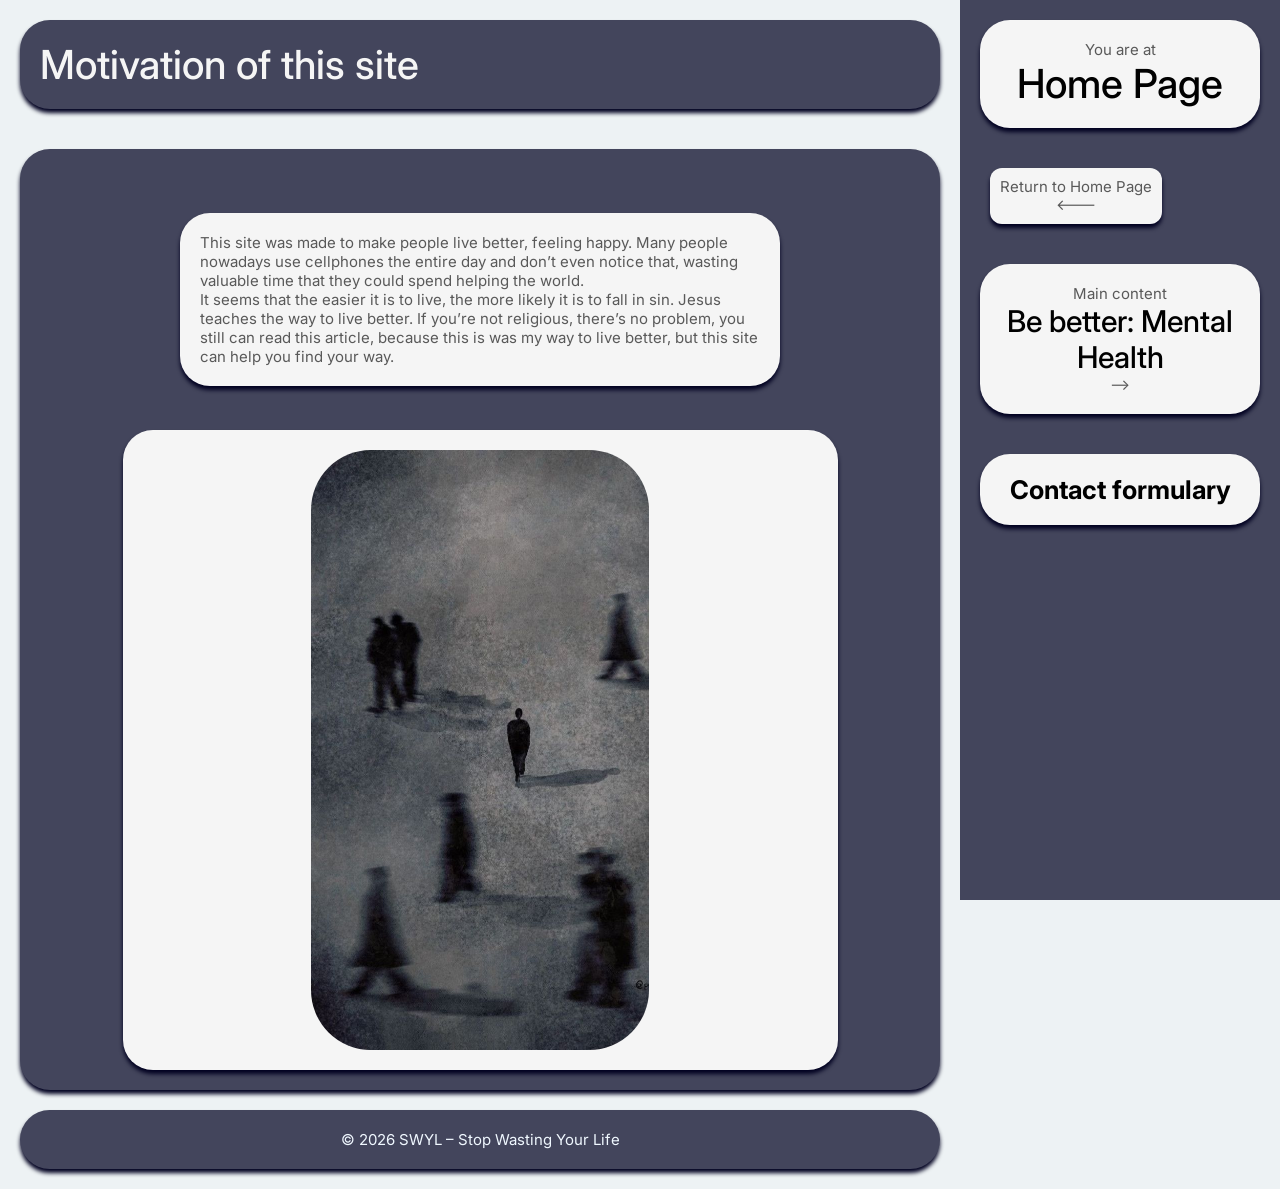
<file: index.html>
<!DOCTYPE html>
<html lang="en">
<head>
    <meta charset="UTF-8">
    <meta name="viewport" content="width=device-width, initial-scale=1.0">
    <title>Live Better &dash; Home</title>
    <link href="style.css" rel="stylesheet">
</head>
<body>
    <aside>
        <li class="aside-location  box">
                <p>You are at</p>
                <h2 class="important-title">Home Page</h2>
            </li>
        <nav>
            <ul class="content">

            
            <li class="aside-return  box">
                <a href=".">
                <p>Return to Home Page</p>
                <p><---</p>
                </a>
            </li>
            
                
                    <li class="aside-main  box">
                        <a href="about.html">
                            <p>Main content</p>
                            <h3 class="important-title">Be better: Mental Health</h3>
                            <p>⟶</p>
                        </a>
                    </li>
            
            <li class="aside-contact  box">
                <a href="contact.html">
                    <h3>Contact formulary</h3>
                </a>
            </li>
            </ul>
        </nav>
    </aside>
    <header>
        <div class="main-title  box">
                <h1 class="important-title">Motivation of this site</h1>
        </div>
    </header>
    <main>
        <div class="main-container  box">
            <div class="main-text  box > *">
                <p>This site was made to make people live better, feeling happy. Many people nowadays use cellphones the entire day and don’t even notice that, wasting valuable time that they could spend helping the world.</p>
                <p>It seems that the easier it is to live, the more likely it is to fall in sin. Jesus teaches the way to live better. If you’re not religious, there’s no problem, you still can read this article, because this is was my way to live better, but this site can help you find your way.</p>
            </div>
            <div class="main-image  box > *">
                <img src="images/image.png" alt="Axiety, fast moving world">
            </div>
        </div>
    </main>
    <footer>
        <div class="box">
            <p>&copy; 2026 SWYL &ndash; Stop Wasting Your Life</p>
        </div>
    </footer>
</body>
</html>
</file>
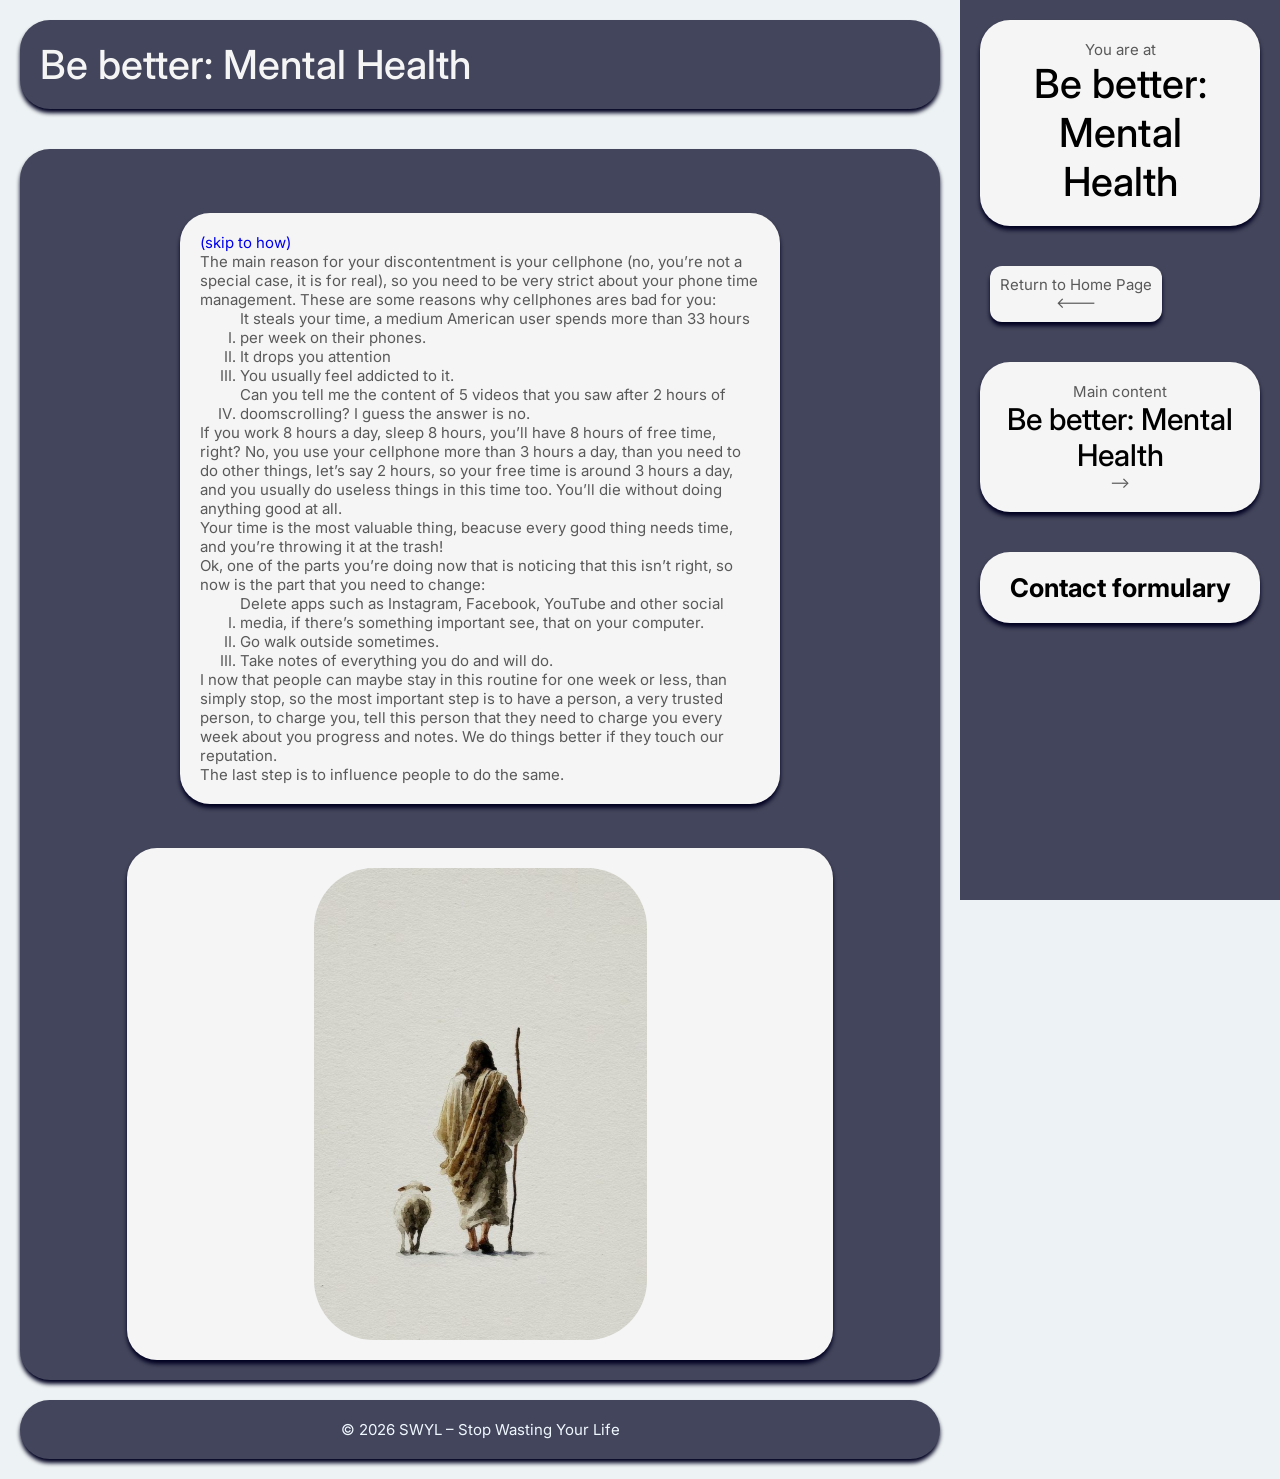
<file: about.html>
<!DOCTYPE html>
<html lang="en">
<head>
    <meta charset="UTF-8">
    <meta name="viewport" content="width=device-width, initial-scale=1.0">
    <title>Live Better &dash; Be better: Mental Health</title>
    <link href="style.css" rel="stylesheet">
</head>
<body>
    <aside>
        <li class="aside-location  box">
                <p>You are at</p>
                <h2 class="important-title">Be better: Mental Health</h2>
            </li>
        <nav>
            <ul class="content">

            
            <li class="aside-return  box">
                <a href="index.html">
                <p>Return to Home Page</p>
                <p><---</p>
                </a>
            </li>
            
                
                    <li class="aside-main  box">
                        <a href="about.html">
                            <p>Main content</p>
                            <h3 class="important-title">Be better: Mental Health</h3>
                            <p>⟶</p>
                        </a>
                    </li>
            
            <li class="aside-contact  box">
                <a href="contact.html">
                    <h3>Contact formulary</h3>
                </a>
            </li>
            </ul>
        </nav>
    </aside>
    <header>
        <div class="main-title  box">
                <h1 class="important-title">Be better: Mental Health</h1>
        </div>
    </header>
    <main>
        <div class="main-container  box">
        <div class="main-text  box > *">
                <a href="#how">(skip to how)</a>
                <p>     The main reason for your discontentment is your cellphone (no, you’re not a special case, it is for real), so you need to be very strict about your phone time management. These are some reasons why cellphones ares bad for you:</p>
               <ol>
                <li>
                    <p>It steals your time, a medium American user spends more than 33 hours per week on their phones.</p>
                </li>
                <li>
                    <p>It drops you attention</p>
                </li>
                <li>
                    <p>You usually feel addicted to it.</p>
                </li>
                <li>
                    <p>Can you tell me the content of 5 videos that you saw after 2 hours of doomscrolling? I guess the answer is no.</p>
                </li>
                </ol>
                <p>If you work 8 hours a day, sleep 8 hours, you’ll have 8 hours of free time, right? No, you use your cellphone more than 3 hours a day, than you need to do other things, let’s say 2 hours, so your free time is around 3 hours a day, and you usually do useless things in this time too. You’ll die without doing anything good at all.</p>
                <p>Your time is the most valuable thing, beacuse every good thing needs time, and you’re throwing it at the trash!</p>
                <section id="how">
                <p>Ok, one of the parts you’re doing now that is noticing that this isn’t right, so now is the part that you need to change:</p>
                <ol>
                    <li>
                    <p>Delete apps such as Instagram, Facebook, YouTube and other social media, if there’s something important see, that on your computer.</p>
                    </li>
                    <li>
                        <p>Go walk outside sometimes.</p>
                    </li>
                    <li>
                        <p>Take notes of everything you do and will do.</p>
                    </li>
                    </ol>
                    <p>I now that people can maybe stay in this routine for one week or less, than simply stop, so the most important step is to have a person, a very trusted person, to charge you, tell this person that they need to charge you every week about you progress and notes. We do things better if they touch our reputation.</p>
                    <p>The last step is to influence people to do the same.</p>
               </section>
            </div>
            <div class="main-image  box > *">
                <img src="images/Jesus.png" alt="Jesus with a sheep">
            </div>
            </div>
    </main>
    <footer>
        <div class="box">
            <p>&copy; 2026 SWYL &ndash; Stop Wasting Your Life</p>
        </div>
    </footer>
</body>
</html>
</file>
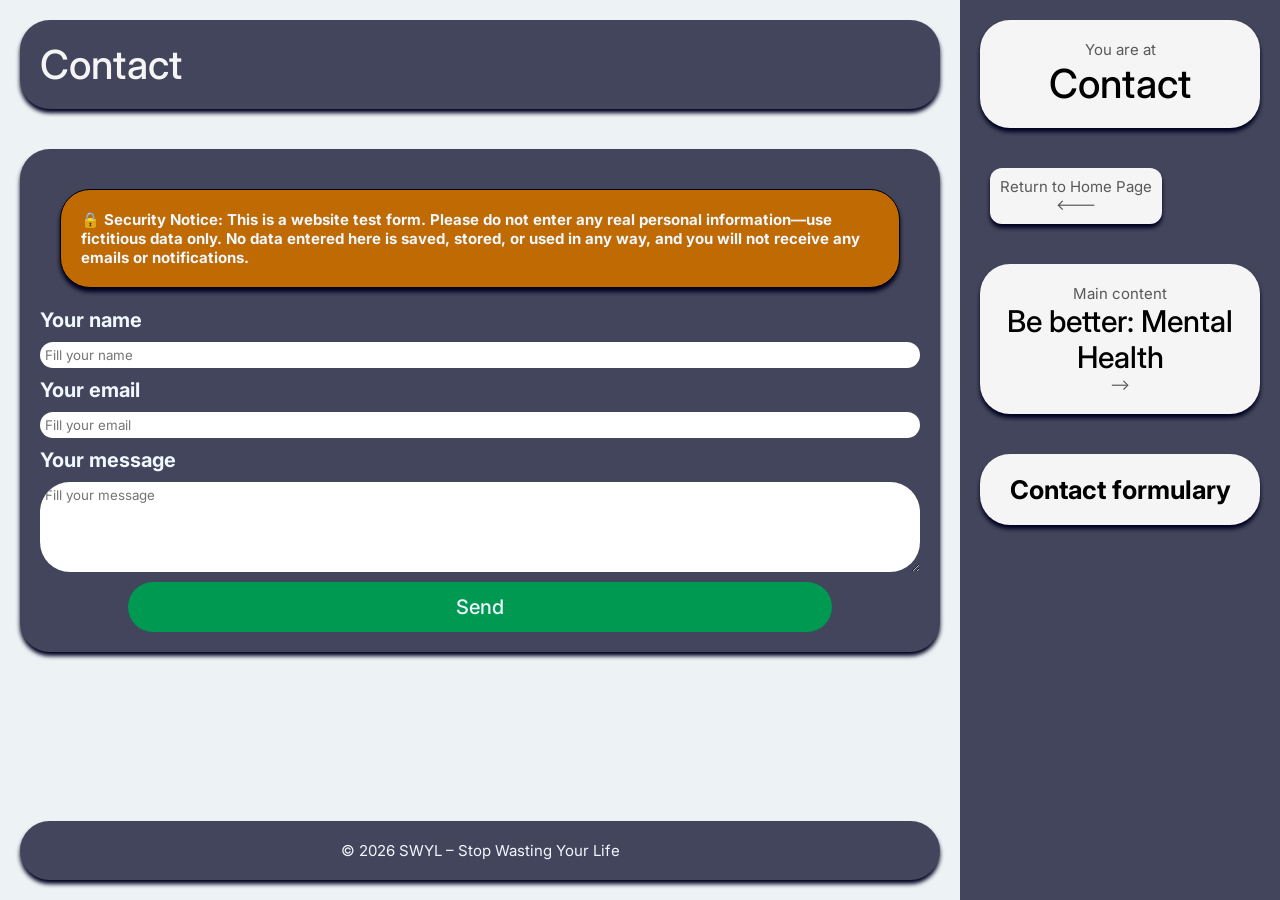
<file: contact.html>
<!DOCTYPE html>
<html lang="en">
<head>
    <meta charset="UTF-8">
    <meta name="viewport" content="width=device-width, initial-scale=1.0">
    <title>Live Better &dash; Contact</title>
    <link href="style.css" rel="stylesheet">
</head>
<body>
    <aside>
        <li class="aside-location  box">
                <p>You are at</p>
                <h2 class="important-title">Contact</h2>
            </li>
        <nav>
            <ul class="content">

            
            <li class="aside-return  box">
                <a href=".">
                <p>Return to Home Page</p>
                <p><---</p>
                </a>
            </li>
            
                
                    <li class="aside-main  box">
                        <a href="about.html">
                            <p>Main content</p>
                            <h3 class="important-title">Be better: Mental Health</h3>
                            <p>⟶</p>
                        </a>
                    </li>
            
            <li class="aside-contact  box">
                <a href="contact.html">
                    <h3>Contact formulary</h3>
                </a>
            </li>
            </ul>
        </nav>
    </aside>
    <header>
        <div class="main-title  box">
                <h1 class="important-title">Contact</h1>
        </div>
    </header>
    <main>
        <div class="main-container  box">
        <form>
             <div class="warning  box">
        <strong >🔒 Security Notice: This is a website test form. Please do not enter any real personal information—use fictitious data only. No data entered here is saved, stored, or used in any way, and you will not receive any emails or notifications.</strong>
        </div>
                <div class="input_pair">
                    <label for="user_name" id="label_name" >Your name</label>
                    <input type="text" placeholder="Fill your name" name="name" id="user_name" required>
                </div>
                <div class="input_pair">
                    <label for="user_email" id="label_email">Your email</label>
                    <input type="email" placeholder="Fill your email" name="email" id="user_email" required>
                </div>
                <div class="input_pair">
                    <label for="user_message" id="label_message" >Your message</label>
                    <textarea placeholder="Fill your message" name="message" rows="5" id="user_message" required></textarea>
                </div>
                <button type="submit" class="submit">Send</button>
            </form>
            </div>
    </main>
    <footer>
        <div class="box">
            <p>&copy; 2026 SWYL &ndash; Stop Wasting Your Life</p>
        </div>
    </footer>
</body>
</file>
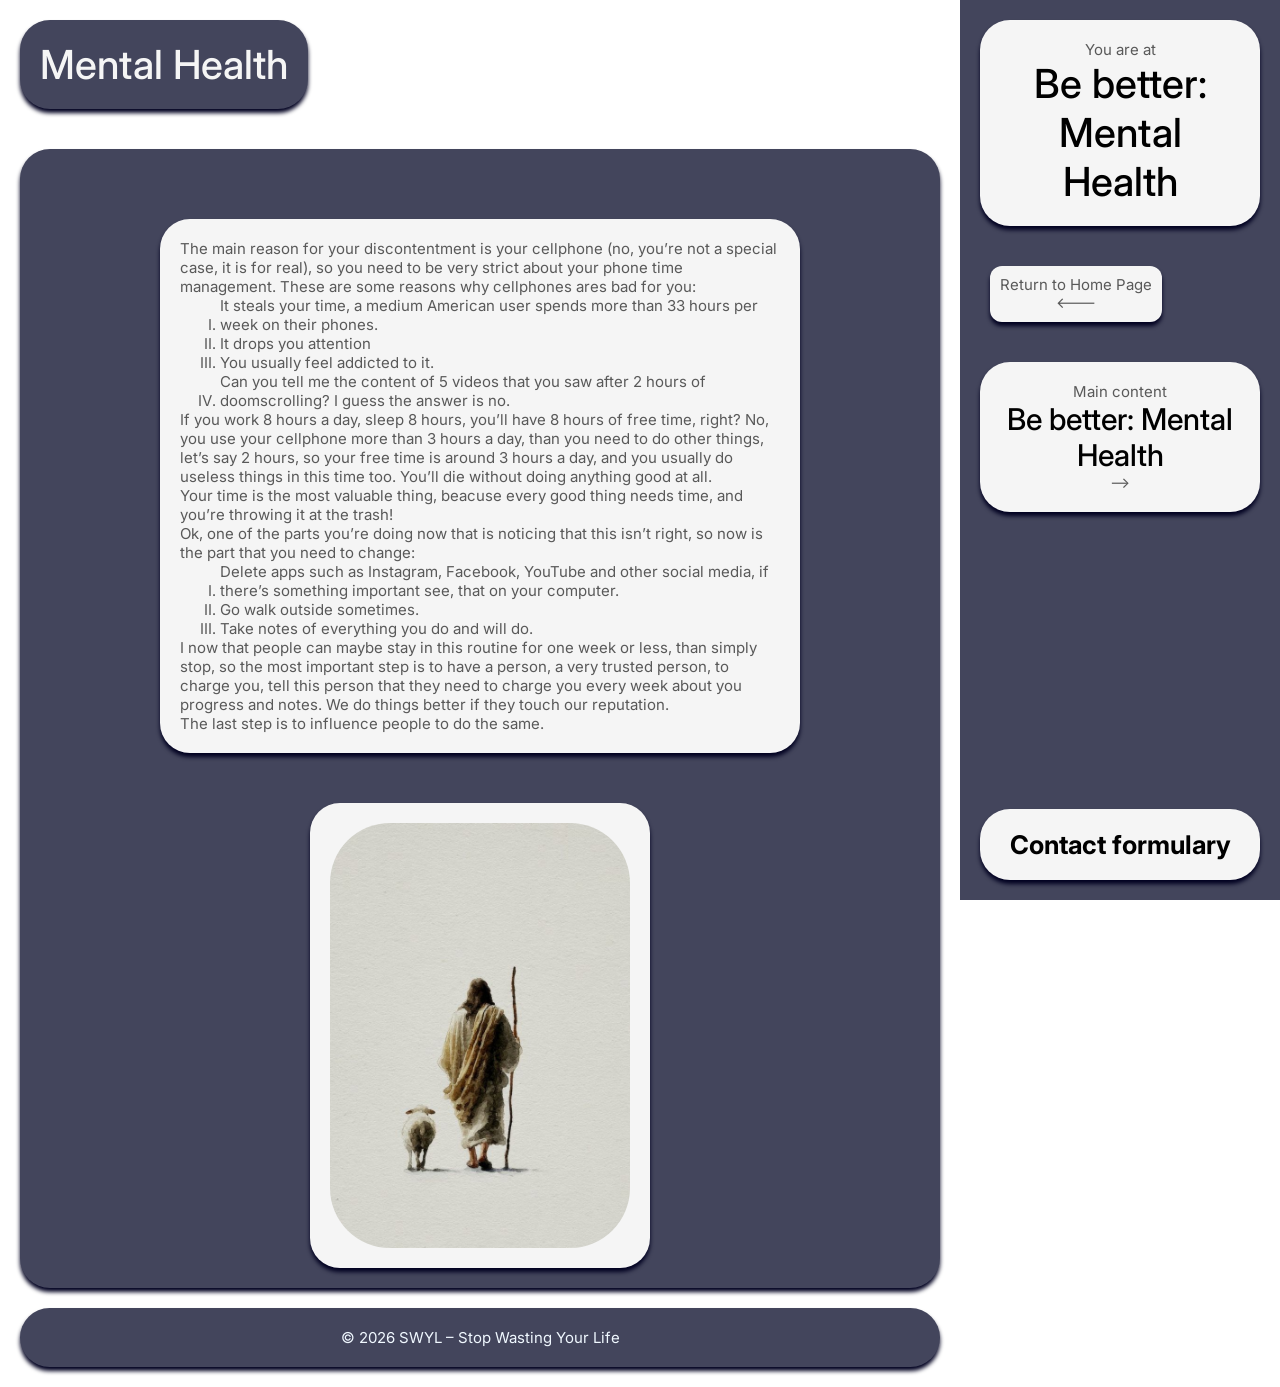
<file: pages/about.html>
<!DOCTYPE html>
<html lang="en">
<head>
    <meta charset="UTF-8">
    <meta name="viewport" content="width=device-width, initial-scale=1.0">
    <title>Live Better &dash; Home</title>
    <link href="../styles/style.css" rel="stylesheet">
</head>
<body>
    <aside>
        <nav>
            <div class="aside-location  box">
                <p>You are at</p>
                <h2 class="important-title">Be better: Mental Health</h2>
            </div>
            <div class="aside-return  box">
                <a href="../index.html">
                <p>Return to Home Page</p>
                <p><---</p>
                </a>
            </div>
            <ul class="content">
                <div class="aside-main  box">
                    <li>
                        <a href="/pages/about.html">
                            <p>Main content</p>
                            <h3 class="important-title">Be better: Mental Health</h3>
                            <p>⟶</p>
                        </a>
                    </li>
                </div>
            </ul>
            <div class="aside-contact  box">
                <a href="/pages/contact.html">
                    <h3>Contact formulary</h3>
                </a>
            </div>
            
        </nav>
    </aside>
    <main>
        <div class="main-title  box">
                <h1 class="important-title">Mental Health</h1>
        </div>
        <div class="main-container  box">
            <div class="main-text  box > *">
                <p>     The main reason for your discontentment is your cellphone (no, you’re not a special case, it is for real), so you need to be very strict about your phone time management. These are some reasons why cellphones ares bad for you:</p>
               <ol>
                <li>
                    <p>It steals your time, a medium American user spends more than 33 hours per week on their phones.</p>
                </li>
                <li>
                    <p>It drops you attention</p>
                </li>
                <li>
                    <p>You usually feel addicted to it.</p>
                </li>
                <li>
                    <p>Can you tell me the content of 5 videos that you saw after 2 hours of doomscrolling? I guess the answer is no.</p>
                </li>
                </ol>
                <p>If you work 8 hours a day, sleep 8 hours, you’ll have 8 hours of free time, right? No, you use your cellphone more than 3 hours a day, than you need to do other things, let’s say 2 hours, so your free time is around 3 hours a day, and you usually do useless things in this time too. You’ll die without doing anything good at all.</p>
                <p>Your time is the most valuable thing, beacuse every good thing needs time, and you’re throwing it at the trash!</p>
                <p>Ok, one of the parts you’re doing now that is noticing that this isn’t right, so now is the part that you need to change:</p>
                <ol>
                    <li>
                    <p>Delete apps such as Instagram, Facebook, YouTube and other social media, if there’s something important see, that on your computer.</p>
                    </li>
                    <li>
                        <p>Go walk outside sometimes.</p>
                    </li>
                    <li>
                        <p>Take notes of everything you do and will do.</p>
                    </li>
                    </ol>
                    <p>I now that people can maybe stay in this routine for one week or less, than simply stop, so the most important step is to have a person, a very trusted person, to charge you, tell this person that they need to charge you every week about you progress and notes. We do things better if they touch our reputation.</p>
                    <p>The last step is to influence people to do the same.</p>
               
            </div>
            <div class="main-image  box > *">
                <img src="../images/Jesus.png" alt="Jesus with a sheep">
            </div>
        </div>
    </main>
    <footer>
        <div class="box">
            <p>&copy; 2026 SWYL &ndash; Stop Wasting Your Life</p>
        </div>
    </footer>
</body>
</html>
</file>
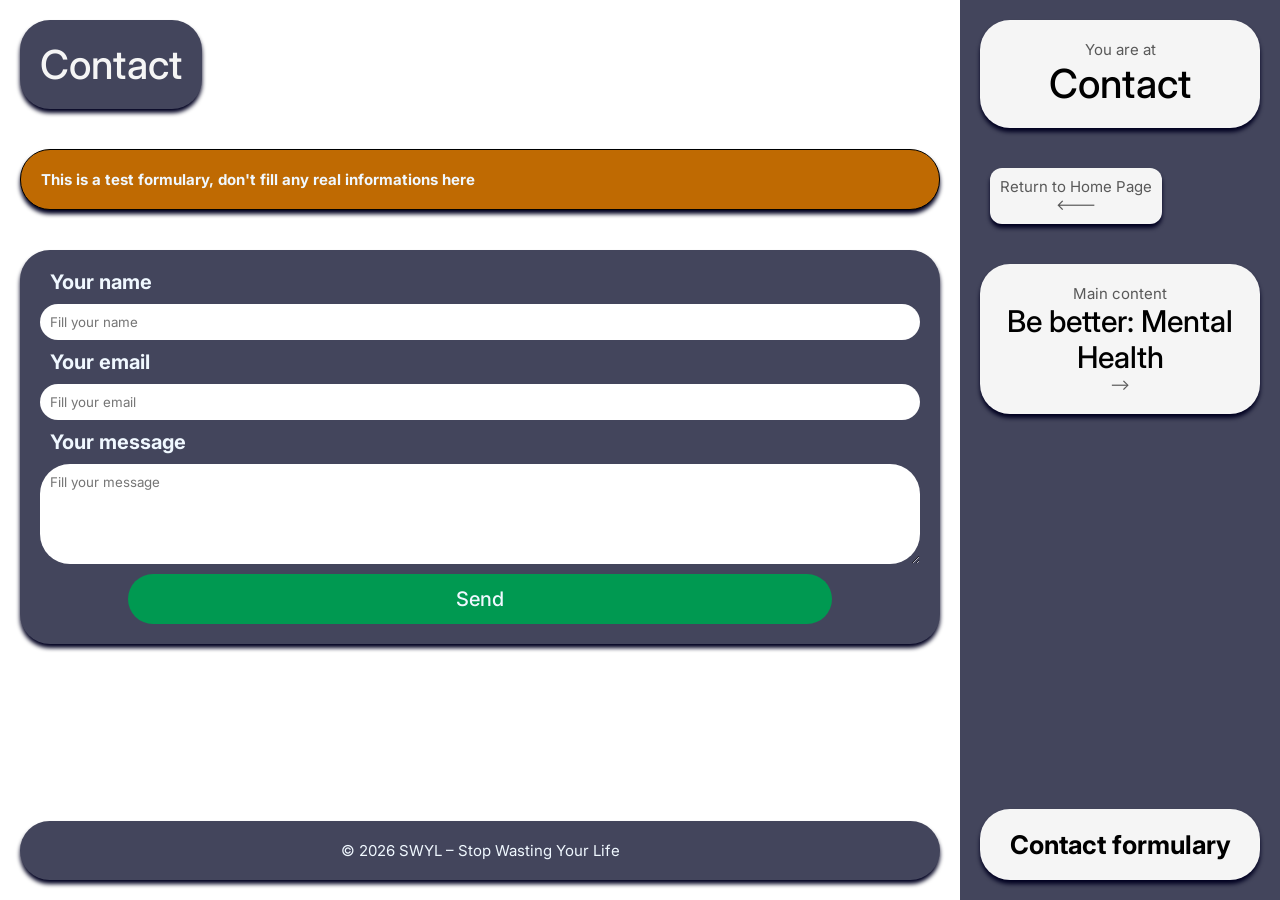
<file: pages/contact.html>
<!DOCTYPE html>
<html lang="en">
<head>
    <meta charset="UTF-8">
    <meta name="viewport" content="width=device-width, initial-scale=1.0">
    <title>Live Better &dash; Home</title>
    <link href="../styles/style.css" rel="stylesheet">
</head>
<body>
    <aside>
        <nav>
            <div class="aside-location  box">
                <p>You are at</p>
                <h2 class="important-title">Contact</h2>
            </div>
            <div class="aside-return  box">
                <a href="../index.html">
                <p>Return to Home Page</p>
                <p><---</p>
                </a>
            </div>
            <ul class="content">
                <div class="aside-main  box">
                    <li>
                        <a href="/pages/about.html">
                            <p>Main content</p>
                            <h3 class="important-title">Be better: Mental Health</h3>
                            <p>⟶</p>
                        </a>
                    </li>
                </div>
            </ul>
            <div class="aside-contact  box">
                <a href="/pages/contact.html">
                    <h3>Contact formulary</h3>
                </a>
            </div>
            
        </nav>
    </aside>
    <main>
        <div class="main-title  box">
                <h1 class="important-title">Contact</h1>
        </div>
        <div class="warning  box">
        <strong >This is a test formulary, don't fill any real informations here</strong>
        </div>
        <div class="main-container  box">
            <form>
                <div class="input_pair">
                    <label for="user_name" id="label_name" >Your name</label>
                    <input type="text" placeholder="Fill your name" name="name" required></input>
                </div>
                <div class="input_pair">
                    <label for="user_email" id="label_email">Your email</label>
                    <input type="email" placeholder="Fill your email" name="email" required></input>
                </div>
                <div class="input_pair">
                    <label for="user_message" id="label_message" >Your message</label>
                    <textarea placeholder="Fill your message" name="message" rows="5" required></textarea>
                </div>
                <button type="submit" class="submit">Send</button>
            </form>

        </div>
    </main>
    <footer>
        <div class="box">
            <p>&copy; 2026 SWYL &ndash; Stop Wasting Your Life</p>
        </div>
    </footer>
</body>
</html>
</file>
<file: style.css>
@import url('https://fonts.googleapis.com/css2?family=Inter:wght@300;400;500;600;700&display=swap');
*{
    text-decoration: none;
    margin: 0;
    box-sizing: border-box;
}
ul{
    list-style-type: none;
}
a{
    display: flex;
    flex-direction: column;
    flex-grow: 1;
    transition: transform 0.2s ease-in-out;
}
button{
transition: transform 0.2s ease-in-out;
}
button:hover{
transform:translateY(-2px);
}
a:hover{
    transform:translateY(-2px);
}
a p{
    color: #595959;
}
a h3{
    color: #000000;
}
body{
    background-color: #EDF2F4;

    display: flex;
    font-family: "Inter", sans-serif;
    flex-direction: column;
    height: 100vh;
}
aside{
    display:flex;
    background-color: #43455C;
    position: fixed;
    bottom: 0px;
    top:0px;
    right:0px;
    width:320px;
    flex-direction: column;
}
nav{
    display: flex;
    flex-direction: column;
    flex-grow: 1;
}
/*Default box*/
.box{
    background-color: whitesmoke;
    border-radius: 30px;
    box-shadow: 0px 4px 4px 0px #000020;
    padding: 20px;
    margin: 20px;
    object-fit: cover;
    /*Default font stats*/
    font-size: 15px;
    color: #595959;
}
                                        /*Aside*/
/*Important title*/
.important-title{
    color: black;
    font-size: 40px;
    font-weight: 500;
    text-align: center;
}
/*Aside location banner*/
.aside-location{
    display: flex;
    flex-direction: column;
}
.aside-location *{
    display:inline;
    margin: auto;
}
/*Aside return button*/
.aside-return{
    margin-right:auto;
    line-height: 18px;
    padding: 10px;
    border-radius: 12px;
    margin-left: 30px;
    color: #595959;
}
/*Aside main content list*/
.content{
    margin-left: -40px;
    display: flex;
    flex-direction: column;
}
.aside-main{
    display: flex;
    flex-direction: column;
}
.aside-main a p, .aside-main a h3{
    display: inline-block;
    margin: auto;
}
.aside-main a h3{
    font-size: 30px;
}
/*Aside contact Button*/
.aside-contact{
    display: flex;
    font-weight: bold;
    font-size: 22px;
}
.aside-contact h3{
    margin:auto;
}
                                        /*Header*/
header{
    width: calc(100% - 320px);
    display: flex;
    flex-direction: column;
}
.main-title{
    background-color: #43455C;
    margin:20px;
    display: flex;
}
                                        /*Main*/
main{
    width: calc(100% - 320px);
    display: flex;
    flex-direction: column;
}
.main-container{
    background-color: #43455C;
    display: flex;
    flex-wrap: wrap;
}
.main-text{
    min-width: 0px;
    max-width: 600px;
    margin: 5% auto;
}
.main-title h1{
    color:whitesmoke;
    display:inline-block;

}
.main-image img{
    max-width: 50%;
    border-radius: 60px;
    justify-self: center;
    margin: auto;
    object-fit: cover;
}
.main-image{
    display: flex;
    justify-content: center;
    justify-self: center;
    margin: auto;
}
ol{
    list-style-type:upper-roman ;
}

                    /*Form*/
form{
    flex-grow: 1;
    display: flex;
    flex-direction: column;
}
.input_pair{
    display: flex;
    flex-direction: column;
    margin-bottom: 10px;
}
input, textarea{
    font-family: "Inter", sans-serif;
    border: none;
    border-radius: 30px;
    padding: 5px;
    min-width: 0px;
}
label{
    color: aliceblue;
    font-weight: bold;
    font-size: 20px;
    margin-bottom: 10px;
    margin-left: 0px;
}
button{
    width: 80%;
    height: 50px;
    align-self: center;
    background: #009951;
    border-radius: 30px;
    border: 0px;
    font-family: "Inter", sans-serif;
    color: aliceblue;
    font-weight: 500;
    font-size: 20px;
    min-width: 0px;
}
.warning{
    font-weight: bold;
    background-color: #BF6A02;
    color: aliceblue;
    border: 1px solid #000000;
}
                                        /*Footer*/
footer{
    max-width:calc(100% - 320px);
    margin-top: auto;
}
footer .box{
    display: flex;
    background-color: #43455C;
    color: aliceblue;
    margin-top: auto;
}
.box p{
    display:inline-block;
    margin: auto;

}
/*Phone version*/
@media (max-width:800px) or (max-height:500px) {
body{
    object-fit:cover;
}
.box{
    background-color: whitesmoke;
    border-radius: 30px;
    box-shadow: 0px 4px 4px 0px #000020;
    padding: 5%;
    margin: 5%;
}
                                        /*Phone Aside*/
body{
    
    background-color: #EDF2F4;
}
nav{
    padding-left: 5%;
    padding-right: 5%;
}
aside{
    position:relative;
    bottom: auto;
    top:auto;
    right:auto;
    width:auto;
}
/*Aside location banner*/
.aside-location{
    margin-top: 50px;
    display: flex;
    flex-direction: column;
}
.aside-location *{
    display:inline;
    margin: auto;
}
/*Aside return button*/
.aside-return{
    margin-right:auto;
    line-height: 18px;
    margin-left: 5%;
    border-radius: 12px;
}
/*Aside main content*/
.aside-main{
    align-self: center;
}
.aside-main h3{
    font-size: 30px;
}
p.right-arrow{
    margin-left: auto;
    margin-right:5%;
}
/*Aside contact Button*/
.aside-contact{
    font-weight: bold;
    font-size: 22px;
    margin-left: auto;
    margin-right: auto;
    margin-bottom: 20px;

}
.aside-contact h3{
    margin:auto;
}
                                        /*Header*/
header{
    width: 100%;
    display: flex;
    flex-direction: column;
}
.main-title{
    background-color: #43455C;
    margin:10%;
    display: flex;
}
                                        /*Phone Main*/
.main-container {
    width: auto;
    min-width: 0;
    }
.main-text{
    min-width: 0px;
    max-width: 600px;
    margin: 5% auto;
}
#how{
    color: #43455C;
}
.main-container{
    background-color: #43455C;
}
.main-title{
    background-color: #43455C;
    margin:5% 0px;
    display: flex;
    justify-content: center;
    min-width: 0px;
}
main{
    width: 100%;
    min-width: 0px;
}
.main-text{
    min-width: 0px;
    max-width: 600px;
    margin: 5% auto;
}
.main-image img {
    width: 100%;
    max-width: 300px;
    height: auto;
    box-sizing: border-box;
    border-radius: 60px;
    object-fit: cover;
}
.main-image{
    display: flex;
    justify-content: center;
    justify-self: center;
    margin: auto;
    min-width: 0px;
}
                    /*Form*/
 button{
    width: 80%;
    height: 50px;
    align-self: center;
    background: #009951;
    border-radius: 30px;
    border: 0px;
    font-family: "Inter", sans-serif;
    color: aliceblue;
    font-weight: 500;
    font-size: 20px;
    margin-left: 0px;
    min-width: 0px;
    max-width: 100%;
}
form{
    display: flex;
    flex-direction: column;
    flex-wrap: wrap;
    max-width: 100%;
    justify-content: center;
}

 
.warning{
    font-weight: bold;
    background-color: #BF6A02;
    color: aliceblue;
    border: 1px solid #000000;
    min-width: 0px;
    object-fit:cover;
    max-width: 100%;
}
input, textarea{
    max-width: 100%;
}


                                        /*Footer*/
footer{
    max-width:100%;
    flex-grow: 1;
    
}
}
</file>
<file: styles/style.css>
@import url('https://fonts.googleapis.com/css2?family=Inter:wght@300;400;500;600;700&display=swap');
*{
    text-decoration: none;
    margin: 0;
}
ul{
    list-style-type: none;
}
a{
    display: flex;
    flex-direction: column;
    flex-grow: 1;
}
a p{
    color: #595959;
}
a h3{
    color: #000000;
}
body{
    display: flex;
    font-family: "Inter", sans-serif;
    flex-direction: column;
    height: 100vh;
}
aside{
    display:flex;
    background-color: #43455C;
    position: fixed;
    bottom: 0px;
    top:0px;
    right:0px;
    width:320px;
    flex-direction: column;
}
nav{
    display: flex;
    flex-direction: column;
    flex-grow: 1;
}
/*Default box*/
.box{
    background-color: whitesmoke;
    border-radius: 30px;
    box-shadow: 0px 4px 4px 0px #000020;
    padding: 20px;
    margin: 20px;
    /*Default font stats*/
    font-size: 15px;
    color: #595959;
}
                                        /*Aside*/
/*Important title*/
.important-title{
    color: black;
    font-size: 40px;
    font-weight: 500;
    text-align: center;
}
/*Aside location banner*/
.aside-location{
    display: flex;
    flex-direction: column;
}
.aside-location *{
    display:inline;
    margin: auto;
}
/*Aside return button*/
.aside-return{
    margin-right:auto;
    line-height: 18px;
    padding: 10px;
    border-radius: 12px;
    margin-left: 30px;
    color: #595959;
}
/*Aside main content list*/
.content{
    margin-left: -40px;
}
.aside-main{
    display: flex;
    flex-direction: column;
}
.aside-main a p, .aside-main a h3{
    display: inline-block;
    margin: auto;
}
.aside-main a h3{
    font-size: 30px;
}
/*Aside contact Button*/
.aside-contact{
    display: flex;
    margin-top: auto;
    font-weight: bold;
    font-size: 22px;
}
.aside-contact h3{
    margin:auto;
}
                                        /*Main*/
main{
    width: calc(100% - 320px);
    display: flex;
    flex-direction: column;
}
.main-container{
    background-color: #43455C;
    display: flex;
    flex-wrap: wrap;
}
.main-text{
    min-width: 200px;
    max-width: 600px;
    margin: 50px auto;
}
.main-title{
    background-color: #43455C;
    margin-right: auto;
    display: flex;
}
.main-title h1{
    color:whitesmoke;
    display:inline-block;

}
.main-image img{
    max-width: 300px;
    border-radius: 60px;
    justify-self: center;
    margin: auto;
}
.main-image{
    display: flex;
    justify-content: center;
    justify-self: center;
    margin: auto;
}
ol{
    list-style-type:upper-roman ;
}

                    /*Form*/
form{
    flex-grow: 1;
    display: flex;
    flex-direction: column;
}
.input_pair{
    display: flex;
    flex-direction: column;
    margin-bottom: 10px;
}
input, textarea{
    font-family: "Inter", sans-serif;
    border: none;
    border-radius: 30px;
    padding: 10px;
}
label{
    color: aliceblue;
    font-weight: bold;
    font-size: 20px;
    margin-bottom: 10px;
    margin-left: 10px;
}
button{
    width: 80%;
    height: 50px;
    align-self: center;
    background: #009951;
    border-radius: 30px;
    border: 0px;
    font-family: "Inter", sans-serif;
    color: aliceblue;
    font-weight: 500;
    font-size: 20px;
}
.warning{
    font-weight: bold;
    background-color: #BF6A02;
    color: aliceblue;
    border: 1px solid #000000;
}
                                        /*Footer*/
footer{
    max-width:calc(100% - 320px);
    margin-top: auto;
}
footer .box{
    display: flex;
    background-color: #43455C;
    color: aliceblue;
    margin-top: auto;
}
.box p{
    display:inline-block;
    margin: auto;

}
/*Phone version*/
@media (max-width:800px) or (max-height:500px) {

.box{
    background-color: whitesmoke;
    border-radius: 30px;
    box-shadow: 0px 4px 4px 0px #000020;
    padding: 10px;
    margin: 10px;
}
                                        /*Phone Aside*/
nav{
    padding-left: 30px;
    padding-right: 30px;
}
aside{
    position:relative;
    bottom: auto;
    top:auto;
    right:auto;
    width:auto;
}
/*Aside location banner*/
.aside-location{
    margin-top: 50px;
    display: flex;
    flex-direction: column;
}
.aside-location *{
    display:inline;
    margin: auto;
}
/*Aside return button*/
.aside-return{
    margin-right:auto;
    line-height: 18px;
    margin-left: 30px;
    border-radius: 12px;
}
/*Aside main content*/
.aside-main{
    align-self: center;
}
.aside-main h3{
    font-size: 30px;
}
p.right-arrow{
    margin-left: auto;
    margin-right:10px;
}
/*Aside contact Button*/
.aside-contact{
    font-weight: bold;
    font-size: 22px;
    margin-left: auto;
    margin-right: auto;
    margin-bottom: 20px;

}
.aside-contact h3{
    margin:auto;
}
                                        /*Phone Main*/
                                        
.main-container{
    background-color: #43455C;
}
.main-title{
    background-color: #43455C;
    margin:25px 100px;
    display: flex;
    justify-content: center;
}
main{
    width: 100%;
}
.main-text{
    min-width: 200px;
    max-width: 600px;
    margin: 50px auto;
}
.main-image img{
    max-width: 300px;
    border-radius: 60px;
    justify-self: center;
    margin: auto;
}
.main-image{
    display: flex;
    justify-content: center;
    justify-self: center;
    margin: auto;
}
                    /*Form*/
.warning{
    font-weight: bold;
    background-color: #BF6A02;
    color: aliceblue;
    border: 1px solid #000000;
}
                                        /*Footer*/
footer{
    max-width:100%;
    flex-grow: 1;
}
}
</file>
